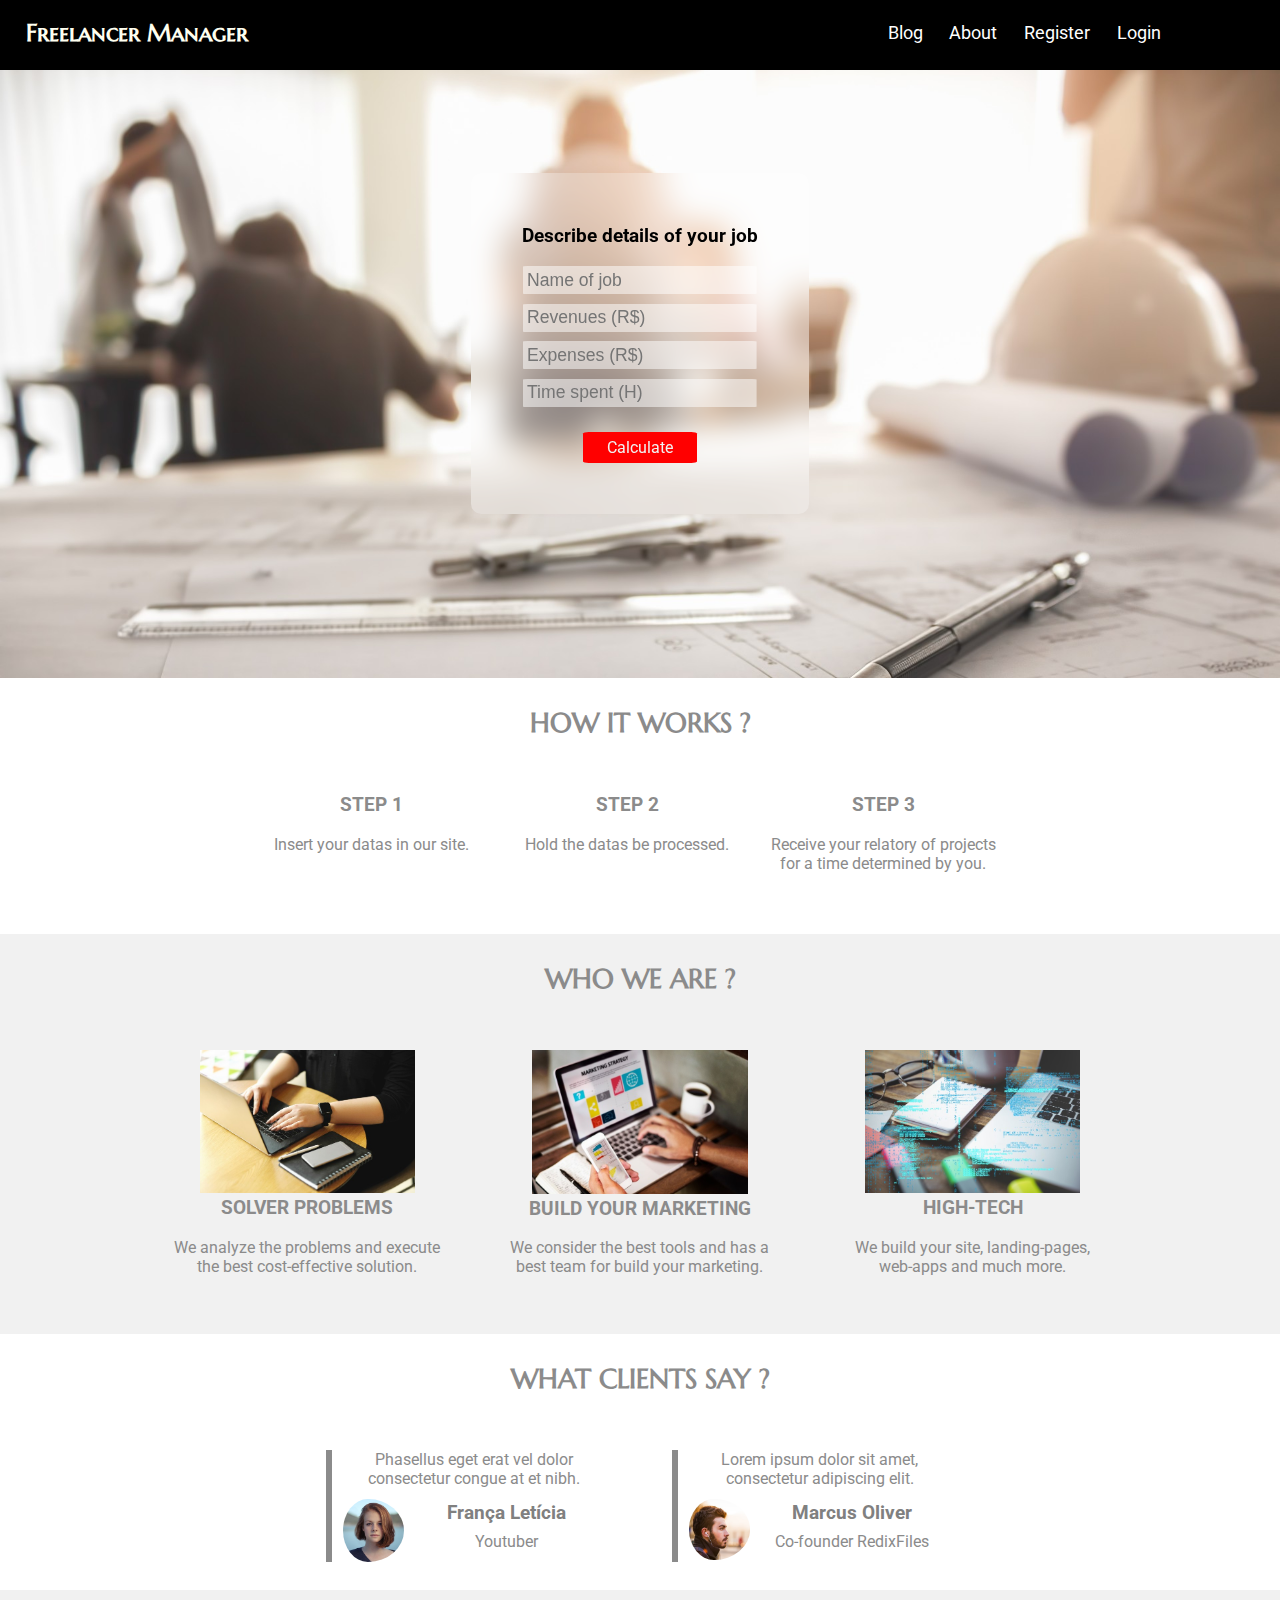
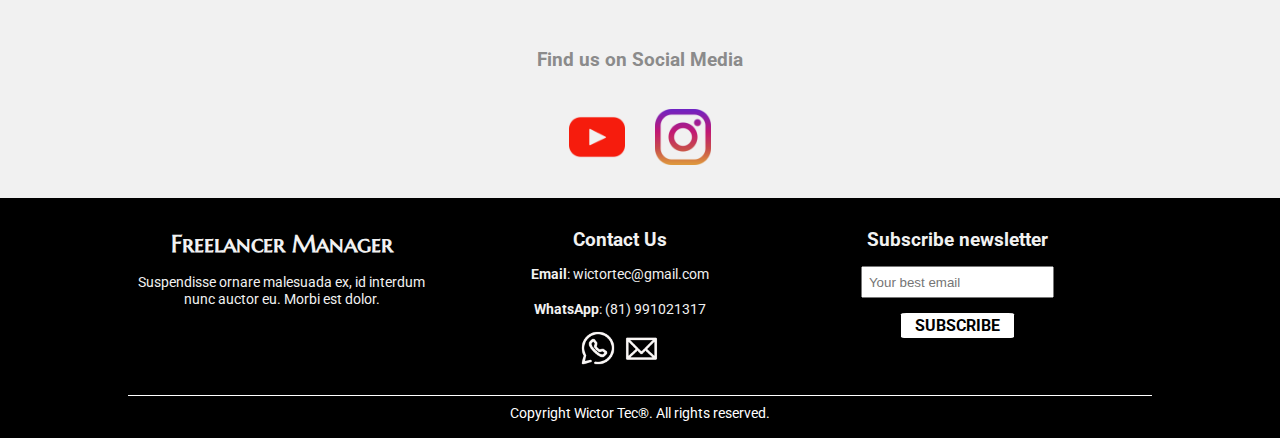
<file: index.html>
<!DOCTYPE html>
<html lang="en">
<head>
    <meta charset="UTF-8">
    <meta name="viewport" content="width=device-width, initial-scale=1.0">
    <link rel="stylesheet" type="text/css" href="style.css">
    <link rel="preconnect" href="https://fonts.gstatic.com">
    <link href="https://fonts.googleapis.com/css2?family=Marcellus+SC&display=swap" rel="stylesheet">
    <link href="https://fonts.googleapis.com/css2?family=Roboto&family=Spinnaker&display=swap" rel="stylesheet">
    
    <title>Freelancer Manager 1.0</title>
</head>
<body>
    <div class="container">
        <div class="nav_bar">
            <h1 class="logo">Freelancer Manager</h1>
            <ul>
                <il><a href="#" >Blog</a></il>
                <il><a href="#about" >About</a></il>
                <il><a href="#" >Register</a></il>
                <il><a href="#" >Login</a></il>
            </ul>
        </div>
        <div class="part_1">
            <div class="block">
                <form>
                    <ul>
                        <il><h3 class="details_job_h3">Describe details of your job</h3></il>
                        <il><input class="details_job" type="name" placeholder="Name of job" id="name_job"></il>
                        <br>
                        <il><input class="details_job" type="number" placeholder="Revenues (R$)" id="revenues"></il>
                        <br>
                        <il><input class="details_job" type="number" placeholder="Expenses (R$)" id="expenses"></il>
                        <br>
                        <il><input class="details_job" type="number" placeholder="Time spent (H)" id="time"></il>
                        <br>
                        <button class="special_button" onclick="showResults()" type="button">Calculate</button>
                    </ul>
                </form>
            </div>
            <div id="results"></div>
        </div>
        <div class="part_2">
            <h2 class="title">HOW IT WORKS ?</h2>
            <div class="steps">
            <div class="step_1">
                <h3 class="title_h3">Step 1</h3>
                <p class="gray_p">Insert your datas in our site.</p>
            </div>
            <div class="step_2">
                <h3 class="title_h3">Step 2</h3>
                <p class="gray_p">Hold the datas be processed.</p>
            </div>
            <div class="step_3">
                <h3 class="title_h3">Step 3</h3>
                <p class="gray_p">Receive your relatory of projects for a time determined by you.</p>
            </div>
        </div>
        </div>
        <div class="part_3" id="about">
            <h2 class="title">WHO WE ARE ?</h2>
            <div class="about">
                <div class="about_1">
                    <img src="imagens/about__1.jpg" class="img_about">
                    <h3 class="title_h3">Solver problems</h3>
                    <p class="gray_p">We analyze the problems and execute the best cost-effective solution.</p>
                </div>
                <div class="about_2">
                    <img src="imagens/about_2.jpg" class="img_about">
                    <h3 class="title_h3">Build your marketing</h3>
                    <p class="gray_p">We consider the best tools and has a best team for build your marketing.</p>
                </div>
                <div class="about_3">
                    <img src="imagens/about_3.jpg" class="img_about">
                    <h3 class="title_h3">High-tech</h3>
                    <p class="gray_p">We build your site, landing-pages, web-apps and much more.</p>
                </div>
            </div>
        </div>
        <div class="part_4">
            <h2 class="title">WHAT CLIENTS SAY ?</h2>
            <div class="depoiments">
                <div class="client_1">
                    <p class="clients_p1">Phasellus eget erat vel dolor consectetur congue at et nibh.</p>
                    <img src="imagens/client_1.jpg" alt="" class="clients_img">
                    <h3 class="clients_h3">França Letícia</h3>
                    <p class="clients_p">Youtuber</p>
                </div>
                <div class="client_2">
                    <p class="clients_p1">Lorem ipsum dolor sit amet, consectetur adipiscing elit.  </p>
                    <img src="imagens/client_2.jpg" alt="" class="clients_img">
                    <h3 class="clients_h3">Marcus Oliver</h3>
                    <p class="clients_p">Co-founder RedixFiles</p>
                </div>
            </div>
        </div>
        <div class="part_5">
            <h3 class="social_title">Find us on Social Media</h3>
            <div class="social_media">
                <img class="img_1" src="imagens/youtube.png">
                <img class="img_2" src="imagens/insta.png">
            </div>
            
        </div>
        <footer>
            <div class="footer_1">
                <div class="f1">
                    <h2 id="logo_footer">Freelancer Manager</h1>
                        <p class="p_footer">Suspendisse ornare malesuada ex, id interdum nunc auctor eu. Morbi est dolor.</p>
                </div>
                <div class="f2">
                    <h3 id="h3_f2">Contact Us</h3>
                    <p class="p_footer"><b>Email</b>: wictortec@gmail.com</p>
                    <br>
                    <p class="p_footer"><b>WhatsApp</b>: (81) 991021317</p>
                    <img src="imagens/whatsapp_icon.png" class="icon_footer">
                    <img src="imagens/message_icon.png" class="icon_footer">
                    </div>
                <div class="f3">
                    <form>
                        <h3 id="h3_f2">Subscribe newsletter</h3>
                        <input type="email" placeholder="Your best email" class="input_f3">
                        <br>
                        <div class="footer_btn"><a href="#"><b>SUBSCRIBE</b></a></div>
                        <!--<button class="button_f3"><b>SUBSCRIBE</b></button>-->
                    </form>
                </div>
            </div>
            <div class="footer_2">
                <p class="p_footer2">Copyright Wictor Tec&reg;. All rights reserved.</p>
            </div>

        </footer>
    </div>

    <script src="script.js"></script>
</body>
</html>
</file>
<file: style.css>
:root{
    --primary-color: #f1f1f1;
    --secondary-color: #8b8b8b;
    --tertiary-color: #808080;
}

*{
    padding: 0%;
    margin: 0%;
}

.nav_bar{
    font-size: 1.1rem;
    display: flex;
    background-color: black;
    height: 4em; 

}

.nav_bar ul{
    margin-left: 50% ;
    text-align: center;
    transform: translateY(32%);

}


.nav_bar a{
    text-decoration: none;
    padding-right: 1.4rem; 
    color: white;  
    font-family: 'Roboto', sans-serif;
    

}

.nav_bar a:hover{
    color: var(--primary-color)
    
}

.logo{
    font-size: 1.5rem;
    color: ivory;
    font-family: 'Marcellus SC', serif;
    transform: translateY(25%);
    margin-left: 2%;

}

@keyframes changeImg{
    0%{
        background-image: url(imagens/wallpapaer_4\ \(1\).jpg);
        background-size: cover;
    }
    45%{
        background-image: url(imagens/wallpaper_2\ \(1\).jpg);
        background-size: cover;
    }
    95%{
        background-image: url(imagens/wallpapaer_4\ \(1\).jpg);
        background-size: cover;
    }
}

.part_1{
    height: 38em;
    background-image: url('imagens/wallpapaer_4\ \(1\).jpg');
    background-size: cover;
    text-align: center;
    animation-name: changeImg;
    animation-iteration-count: infinite;
    animation-duration: 20s;
    animation-delay: 3s;
    
}

.block{
    padding: 4%;
    margin-top: 8%;
    display: inline-block;
    border-radius: 3%;
    margin-bottom: 2em;
    backdrop-filter: blur(15px);   /*Fundo estilo apple */
    background-color: rgba(255, 255, 255, 0.3);}  /* Fundo estilo apple */





.details_job{
    padding: 1.5%;
    font-size: 1.1em;
    margin: auto;
    border: white 1px;
    border-radius: 2%;
    margin-bottom: 4%;
    backdrop-filter: blur(15px);   /*Fundo estilo apple */
    background-color: rgba(255, 255, 255, 0.3);  /* Fundo estilo apple */
    
}

.details_job_h3{
    margin-bottom: 1em;
    font-family: 'Roboto', sans-serif;
    font-size: 1.2em;

}

.special_button{
    margin-top: 1em;
    font-size: 1em;
    padding-left: 10%;
    padding-right: 10%;
    padding-top: 2.5%;
    padding-bottom: 2.5%;
    background-color: red;
    color: var(--primary-color);
    font-family: 'Roboto', sans-serif;
    transition-duration: 500ms;
    border: var(--primary-color);
    border-radius: 5%;
  
}

.special_button:hover{
    padding-left: 11%;
    padding-right: 11%;
    padding-top: 3.5%;
    padding-bottom: 3.5%;
}
.part_2{
    text-align: center;
    height: 16em;
}

.title{
    font-size: 1.7em;
    font-family: 'Marcellus SC', serif;
    margin: auto;
    padding-top: 1em;
    margin-bottom: 2em;
    text-align: center;
    color: var(--secondary-color);
}

.title_h3{
    margin-bottom: 1em;
    color: var(--secondary-color);
    font-family: 'Roboto', sans-serif;
    text-transform: uppercase;
}

.steps{
    display: grid;
    grid-template-columns: 18% 18% 18% 18% 18%;
    grid-column-gap: 2%;
    margin: auto;
    font-family: 'Roboto', sans-serif;
    
    
}

.gray_p {
    margin-bottom: 5em;
    color: var(--secondary-color);
    font-family: 'Roboto', sans-serif;
}

.step_1{
    grid-column: 2;
}

.part_3{
    height: 25em;
    background-color: #f1f1f1;
}

.part_4{
    text-align: center;
    height: 16em;
}
.about{
    display: grid;
    grid-template-columns: 21% 21% 21%;
    justify-content: center;
    align-content: center;
    text-align: center;
    grid-column-gap: 5%;
}

.about1{
    grid-column: 3;
}

.img_about{
    width: 80%;
}

.depoiments{
    display: grid;
    grid-template-columns: 22% 22%;
    justify-content: center;
    font-family: 'Roboto', sans-serif;
    grid-column-gap: 5%;
}

.clients_img{
    width: 22%;
    float: left;
    display: inline;
    margin-top: 4%;
    padding-left: 4%;
    border-radius: 50%;


}

.clients_p{
    margin-top: 3%;
    color: var(--secondary-color);
    

}

.clients_h3{
    margin-top: 5%;
    color: var(--tertiary-color);
    
}

.clients_p1{
    color: var(--secondary-color);
    padding-left: 3%;
}

.client_1{
    border-left: 0.4em solid var(--secondary-color);
}

.client_2{
    border-left: 0.4em solid var(--secondary-color);
}

.part_5{
    height: 13em;
    background-color: var(--primary-color);
    text-align: center;
}

.social_title{
    font-family: 'Roboto', sans-serif;
    text-align: center;
    padding-top: 3em;
    padding-bottom: 2em;
    font-size: 1.2em;
    color: var(--secondary-color);
}

.img_1{
    width: 3.5em;
    padding-right: 2%;
}

.img_2{
    width: 3.5em;
    
}

footer{
    height: 15em;
    background-color: black;
}

.footer_1{
    height: 82%;
    width: 80%;
    border-bottom: 1px solid white;
    margin: auto;
    display: grid;
    grid-template-columns: 30% 30% 30%;
    grid-column-gap: 3%;
    color: var(--primary-color);
}

.f1{
    text-align: center;
}

#logo_footer{
    font-family: 'Marcellus SC', serif;
    padding-bottom: 5%;
    margin-top: 10%;
}

.p_footer{
    font-family: 'Roboto', sans-serif;
    font-size: 0.9em;
}

.f2{
    text-align: center;
}

#h3_f2{
    font-family: 'Roboto', sans-serif;
    padding-bottom: 5%;
    margin-top: 10%;
}

.icon_footer{
    width: 13%;
    display: inline-block;
    margin-top: 3%;
}

.f3{
    text-align: center;
}

.input_f3{
    padding: 2%;
    margin-bottom: 5%;
}

.button_f3{
    padding: 2%;
    border-radius: 20%;
    background-color: white;

}

.footer_btn{
    width: 35%;
    padding: 1%;
    margin: auto;
    background-color: white;
    font-family: 'Roboto', sans-serif;
    border-radius: 5%;
    transition-duration: 500ms;
}

.footer_btn:hover{
    background-color: var(--secondary-color);
    padding: 1.5%;
}

.footer_btn a{
    text-decoration: none;
    color: black;
}

.p_footer2{
    color: white;
    text-align: center;
    transform: translateY(50%);
    font-family: 'Roboto', sans-serif;
    font-size: 0.9em;
}

@media (max-width: 500px){
    .logo{
        font-size: 1em;
        text-align: center;
        padding-left: 1%;
    }
    .nav_bar ul{
        font-size: 0.55em;
        margin-left: 5%;
    }

    .part_2{
        height: 21em;
    }

    .part_3{
        height: 28em;
    }

    .part_4{
        height: 26em;
    }

    .part_5{
        height: 15em;
    }

    footer{
        height: 30em;
    }
}
</file>
